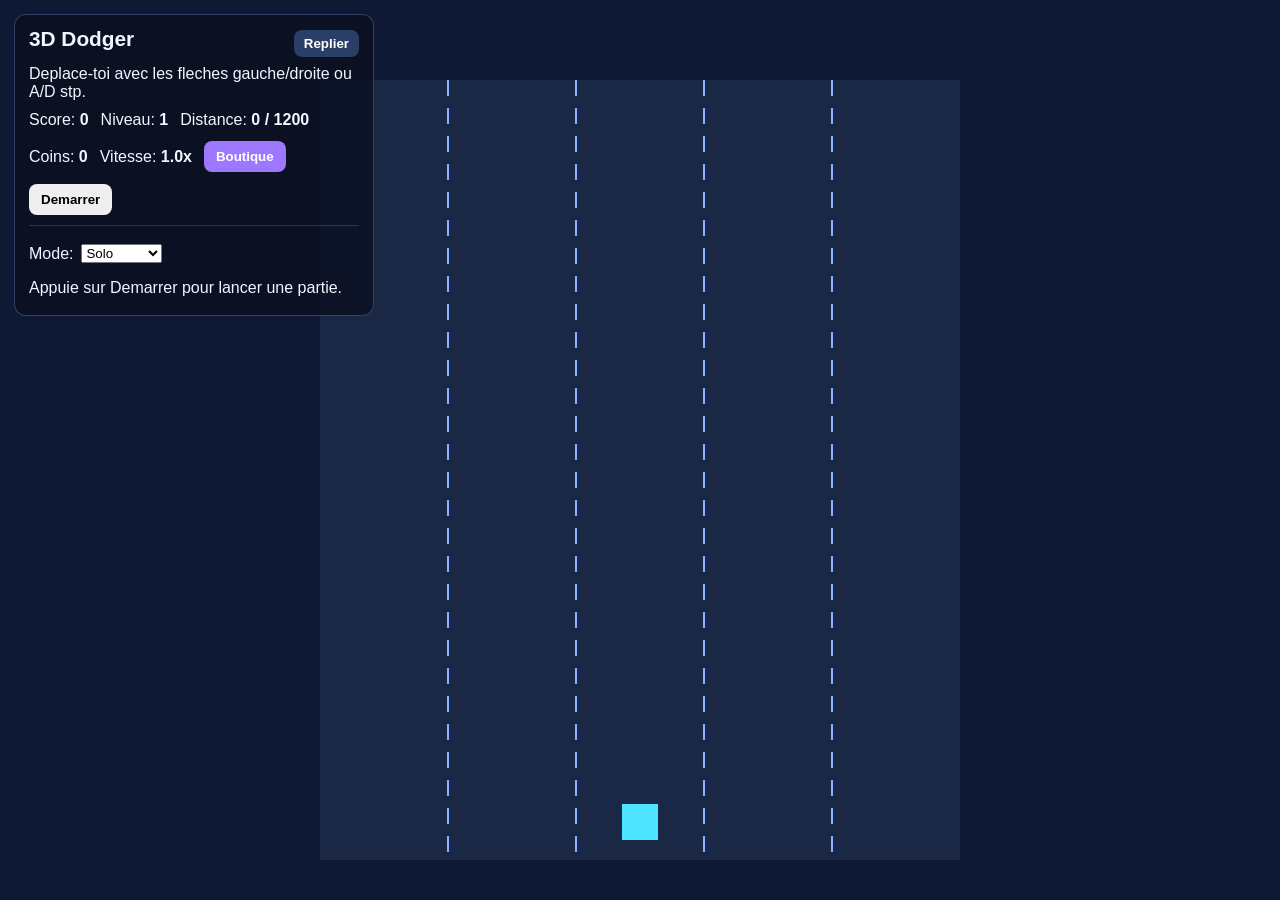
<file: 3d-dodger/index.html>
<!DOCTYPE html>
<html lang="fr">
<head>
  <meta charset="UTF-8">
  <meta name="viewport" content="width=device-width, initial-scale=1.0">
  <title>3D Dodger</title>
  <link rel="stylesheet" href="style.css">
</head>
<body>
  <div id="overlay" class="overlay">
    <div class="overlay-topbar">
      <h1>3D Dodger</h1>
      <button id="toggleOverlayButton" type="button" aria-expanded="true">Replier</button>
    </div>
    <div id="overlayBody" class="overlay-body">
    <p>Deplace-toi avec les fleches gauche/droite ou A/D stp.</p>
    <div class="hud">
      <span>Score: <strong id="score">0</strong></span>
      <span>Niveau: <strong id="level">1</strong></span>
      <span>Distance: <strong id="distance">0 / 1200</strong></span>
      <span>Coins: <strong id="coins">0</strong></span>
      <span>Vitesse: <strong id="speed">1.0x</strong></span>
      <button id="shopButton">Boutique</button>
      <button id="startButton">Demarrer</button>
    </div>
    <div class="mode-menu">
      <div class="shop-row">
        <label for="modeSelect">Mode:</label>
        <select id="modeSelect">
          <option value="solo">Solo</option>
          <option value="2p">2 Joueurs</option>
          <option value="3p">3 Joueurs</option>
          <option value="4p">4 Joueurs</option>
        </select>
      </div>
      <div id="playerSetup"></div>
    </div>
    <p id="message">Appuie sur Demarrer pour lancer une partie.</p>
    </div>
  </div>

  <div id="shopPanel" class="shop-panel hidden" aria-hidden="true">
    <div class="shop-card">
      <h2>Boutique Skins</h2>
      <p id="shopCoins">Coins: 0</p>
      <div class="shop-row">
        <label for="skinSelect">Skin:</label>
        <select id="skinSelect"></select>
      </div>
      <div class="skin-preview-wrap">
        <canvas id="shopSkinPreview" width="120" height="120" aria-label="Apercu skin"></canvas>
      </div>
      <p id="skinDescription"></p>
      <div class="shop-actions">
        <button id="buySkinButton">Acheter</button>
        <button id="equipSkinButton">Equiper</button>
        <button id="closeShopButton">Fermer</button>
      </div>
    </div>
  </div>
  <canvas id="gameCanvas" aria-label="Jeu 3D"></canvas>

  <script src="script.js"></script>
</body>
</html>
</file>
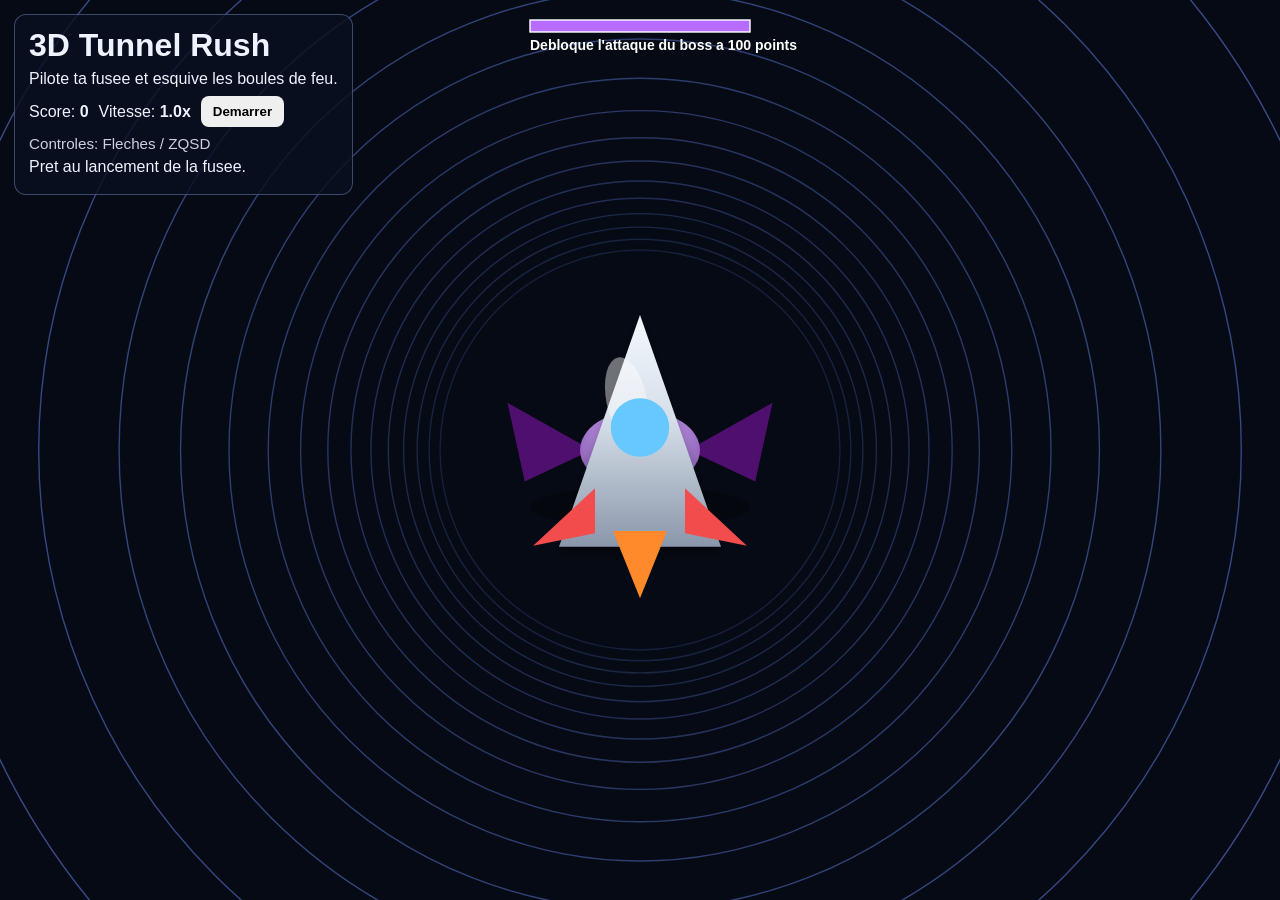
<file: 3d-tunnel-rush/index.html>
<!DOCTYPE html>
<html lang="fr">
<head>
  <meta charset="UTF-8">
  <meta name="viewport" content="width=device-width, initial-scale=1.0">
  <title>3D Tunnel Rush</title>
  <link rel="stylesheet" href="style.css">
</head>
<body>
  <div class="overlay">
    <h1>3D Tunnel Rush</h1>
    <p>Pilote ta fusee et esquive les boules de feu.</p>
    <div class="hud">
      <span>Score: <strong id="score">0</strong></span>
      <span>Vitesse: <strong id="speed">1.0x</strong></span>
      <button id="startBtn">Demarrer</button>
    </div>
    <p class="hint">Controles: Fleches / ZQSD</p>
    <p id="message">Pret au lancement de la fusee.</p>
  </div>

  <canvas id="gameCanvas" aria-label="Jeu tunnel 3D"></canvas>
  <script src="script.js"></script>
</body>
</html>
</file>
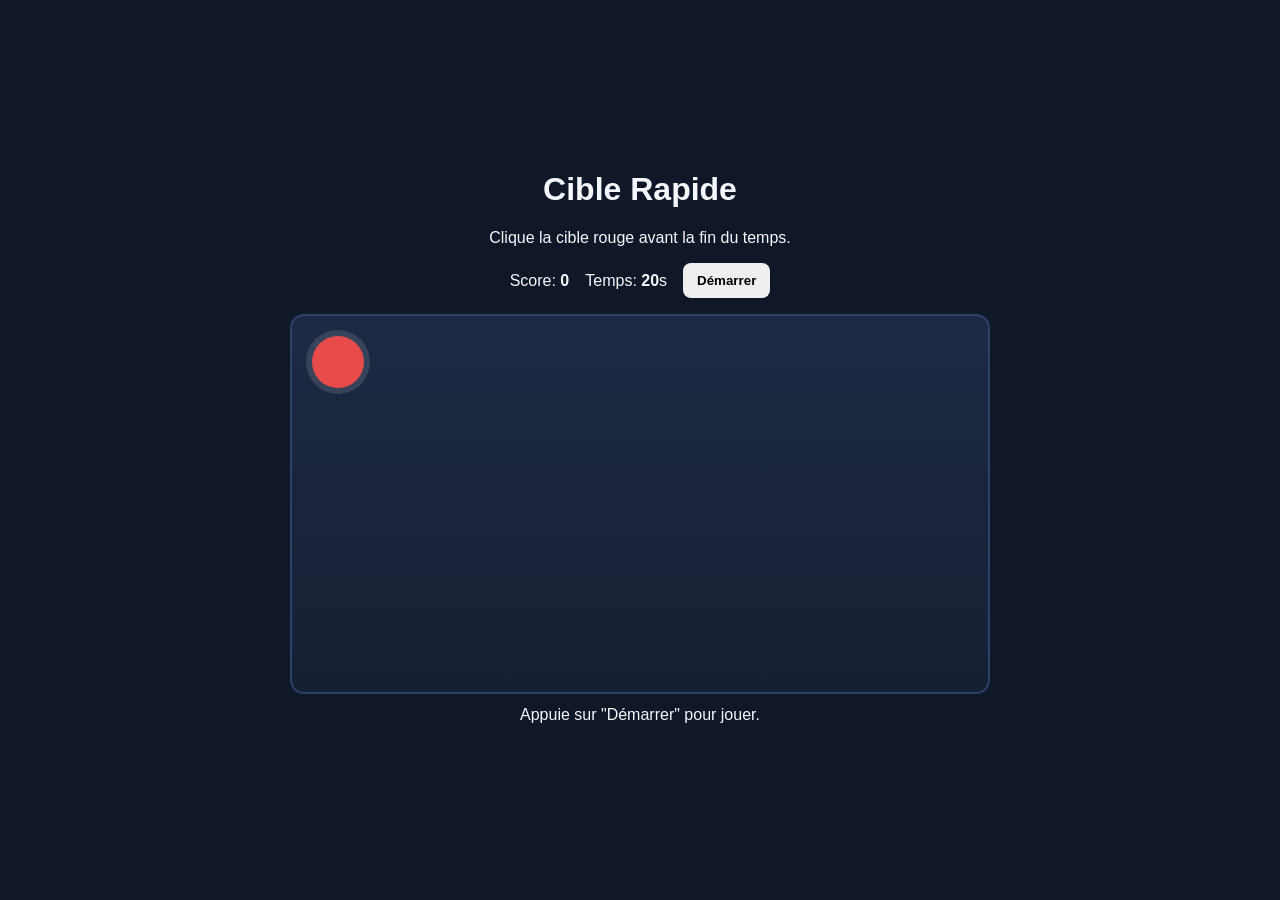
<file: simplegame/index.html>
<!DOCTYPE html>
<html lang="fr">
<head>
  <meta charset="UTF-8">
  <meta name="viewport" content="width=device-width, initial-scale=1.0">
  <title>Mini Jeu - Cible Rapide</title>
  <link rel="stylesheet" href="style.css">
</head>
<body>
  <main class="game">
    <h1>Cible Rapide</h1>
    <p>Clique la cible rouge avant la fin du temps.</p>

    <section class="hud">
      <span>Score: <strong id="score">0</strong></span>
      <span>Temps: <strong id="time">20</strong>s</span>
      <button id="startButton">Démarrer</button>
    </section>

    <section id="board" class="board" aria-label="Zone de jeu">
      <button id="target" class="target" aria-label="Cible"></button>
    </section>

    <p id="message" class="message">Appuie sur "Démarrer" pour jouer.</p>
  </main>

  <script src="script.js"></script>
</body>
</html>
</file>
<file: 3d-dodger/style.css>
* {
  box-sizing: border-box;
}

html,
body {
  margin: 0;
  width: 100%;
  height: 100%;
  overflow: hidden;
  font-family: Arial, sans-serif;
  background: #060911;
  color: #f3f6ff;
}

#gameCanvas {
  display: block;
  width: 100vw;
  height: 100vh;
}
 
.overlay {
  position: fixed;
  top: 14px;
  left: 14px;
  z-index: 10;
  background: rgb(10 16 32 / 80%);
  border: 1px solid rgb(140 170 255 / 30%);
  border-radius: 12px;
  padding: 12px 14px;
  max-width: 360px;
}

.overlay h1 {
  margin: 0 0 8px;
  font-size: 1.3rem;
}

.overlay-topbar {
  display: flex;
  align-items: center;
  justify-content: space-between;
  gap: 8px;
}

#toggleOverlayButton {
  border: 0;
  border-radius: 8px;
  padding: 6px 10px;
  font-weight: 700;
  cursor: pointer;
  background: #2a3f66;
  color: #fff;
}

.overlay.collapsed {
  width: auto;
  min-width: 180px;
  max-width: 220px;
}

.overlay.collapsed .overlay-body {
  display: none;
}

.overlay p {
  margin: 6px 0;
}

.hud {
  margin: 10px 0;
  display: flex;
  align-items: center;
  gap: 12px;
  flex-wrap: wrap;
}

#startButton,
#shopButton,
.shop-actions button {
  border: 0;
  border-radius: 8px;
  padding: 8px 12px;
  font-weight: 700;
  cursor: pointer;
}

#shopButton {
  background: #9d78ff;
  color: #ffffff;
}

.shop-panel {
  position: fixed;
  inset: 0;
  z-index: 40;
  background: rgb(5 8 16 / 70%);
  display: grid;
  place-items: center;
}

.shop-panel.hidden {
  display: none;
}

.shop-card {
  width: min(92vw, 420px);
  background: #121c34;
  border: 1px solid rgb(140 170 255 / 30%);
  border-radius: 14px;
  padding: 14px;
}

.shop-card h2 {
  margin: 0 0 10px;
}

.shop-row {
  display: flex;
  align-items: center;
  gap: 8px;
  margin: 10px 0;
}

#skinSelect {
  flex: 1;
  padding: 8px;
}

#skinDescription {
  min-height: 44px;
  opacity: 0.95;
}

.shop-actions {
  display: flex;
  gap: 8px;
  flex-wrap: wrap;
}

.skin-preview-wrap {
  display: grid;
  place-items: center;
  margin: 8px 0 4px;
}

#shopSkinPreview,
.player-skin-preview {
  width: 96px;
  height: 96px;
  border-radius: 10px;
  border: 1px solid rgb(255 255 255 / 22%);
  background: #0d152c;
}

.mode-menu {
  margin-top: 10px;
  border-top: 1px solid rgb(140 170 255 / 22%);
  padding-top: 8px;
}

#playerSetup {
  display: grid;
  gap: 6px;
}

.player-config {
  display: grid;
  grid-template-columns: 72px 1fr;
  align-items: center;
  gap: 6px;
}

.player-config select {
  padding: 6px;
}

.player-preview-cell {
  display: flex;
  justify-content: center;
}
</file>
<file: 3d-tunnel-rush/style.css>
* {
  box-sizing: border-box;
}

html,
body {
  margin: 0;
  width: 100%;
  height: 100%;
  overflow: hidden;
  font-family: Arial, sans-serif;
  background: #060a14;
  color: #eef3ff;
}

#gameCanvas {
  width: 100vw;
  height: 100vh;
  display: block;
}

.overlay {
  position: fixed;
  top: 14px;
  left: 14px;
  z-index: 10;
  background: rgb(10 16 34 / 82%);
  border: 1px solid rgb(163 189 255 / 34%);
  border-radius: 12px;
  padding: 12px 14px;
  max-width: 420px;
}

.overlay h1 {
  margin: 0 0 6px;
}

.overlay p {
  margin: 6px 0;
}

.hud {
  display: flex;
  align-items: center;
  flex-wrap: wrap;
  gap: 10px;
  margin: 8px 0;
}

#startBtn {
  border: 0;
  border-radius: 8px;
  padding: 8px 12px;
  font-weight: 700;
  cursor: pointer;
}

.hint {
  opacity: 0.85;
  font-size: 0.95rem;
}
</file>
<file: simplegame/style.css>
* {
  box-sizing: border-box;
}

body {
  margin: 0;
  font-family: Arial, sans-serif;
  background: #101726;
  color: #f5f7ff;
  min-height: 100vh;
  display: grid;
  place-items: center;
}

.game {
  width: min(92vw, 700px);
  text-align: center;
}

.hud {
  display: flex;
  justify-content: center;
  align-items: center;
  gap: 16px;
  margin: 16px 0;
  flex-wrap: wrap;
}

#startButton {
  border: 0;
  padding: 10px 14px;
  border-radius: 8px;
  cursor: pointer;
  font-weight: 700;
}

.board {
  position: relative;
  height: 380px;
  border-radius: 14px;
  background: linear-gradient(180deg, #1d2a44, #162033);
  border: 2px solid #2d426b;
  overflow: hidden;
}

.target {
  position: absolute;
  width: 52px;
  height: 52px;
  border: 0;
  border-radius: 999px;
  background: #e74b4b;
  cursor: pointer;
  box-shadow: 0 0 0 6px rgb(255 255 255 / 12%);
  transition: transform 80ms ease;
}

.target:active {
  transform: scale(0.9);
}

.message {
  min-height: 28px;
  margin-top: 12px;
}
</file>
